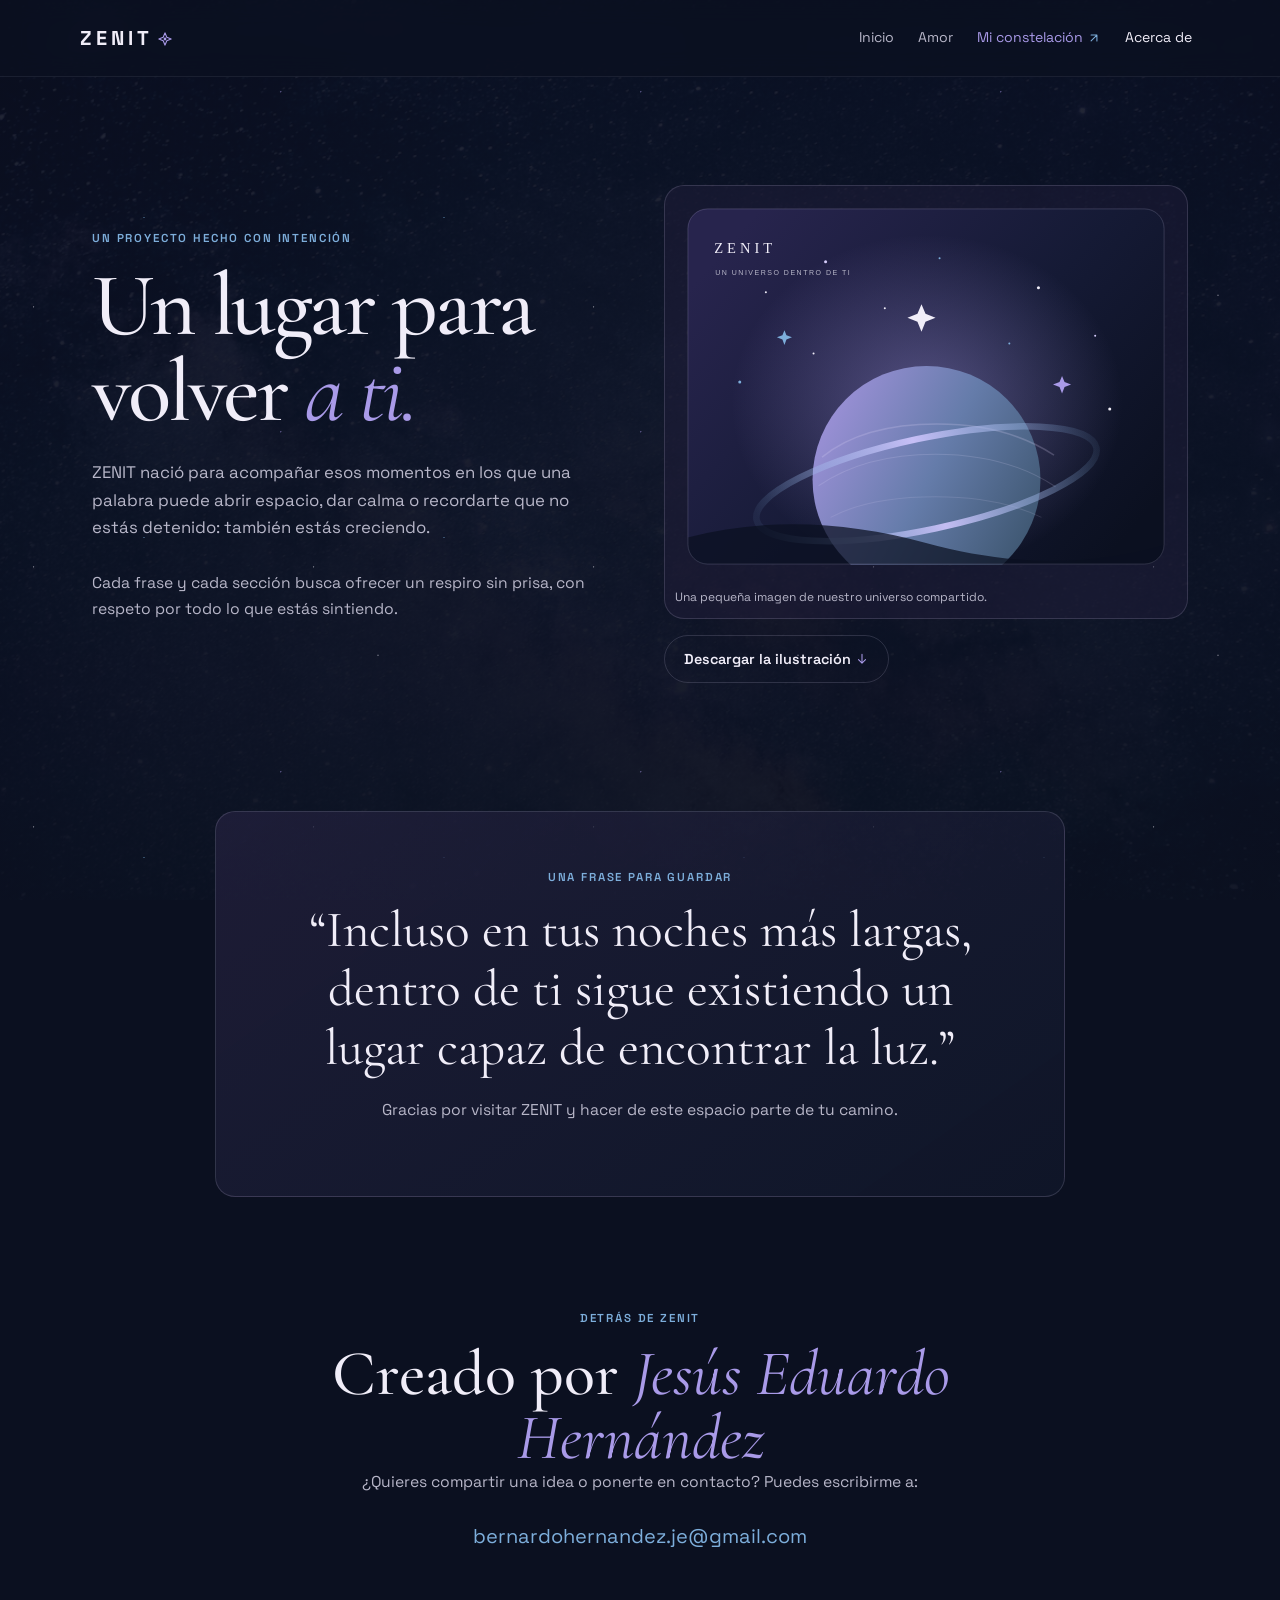
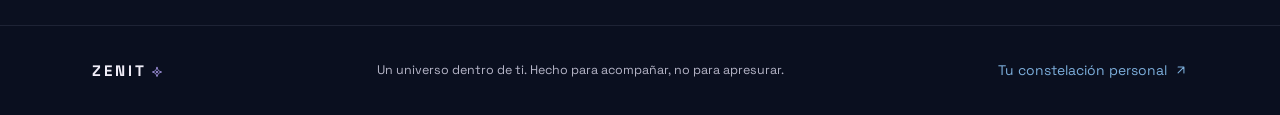
<file: acerca.html>
<!doctype html>
<html lang="es">
<head>
  <meta charset="UTF-8">
  <meta name="viewport" content="width=device-width, initial-scale=1">
  <meta name="theme-color" content="#0b1020">
  <meta name="description" content="Conoce el propósito de ZENIT y a la persona detrás de este universo de palabras.">
  <title>Acerca de nosotros — ZENIT</title>
  <link rel="preconnect" href="https://fonts.googleapis.com">
  <link rel="preconnect" href="https://fonts.gstatic.com" crossorigin>
  <link href="https://cdn.jsdelivr.net/npm/bootstrap@5.3.3/dist/css/bootstrap.min.css" rel="stylesheet" integrity="sha384-QWTKZyjpPEjISv5WaRU9OFeRpok6YctnYmDr5pNlyT2bRjXh0JMhjY6hW+ALEwIH" crossorigin="anonymous">
  <link href="https://fonts.googleapis.com/css2?family=Cormorant+Garamond:wght@400;500;600;700&family=Space+Grotesk:wght@400;500;600;700&display=swap" rel="stylesheet">
  <link href="css/styles.css" rel="stylesheet">
</head>
<body data-page="acerca">
  <a class="saltar" href="#contenido">Saltar al contenido</a>
  <header class="cabecera">
    <nav class="navbar navbar-expand-lg navbar-dark navegacion container contenedor" aria-label="Navegación principal">
      <a class="navbar-brand logo" href="index.html" aria-label="ZENIT, ir al inicio">ZENIT<img class="icono icono-logo" src="assets/icons/star.svg" alt="" aria-hidden="true"></a>
      <button class="navbar-toggler boton-menu" type="button" data-bs-toggle="collapse" data-bs-target="#menuPrincipal" aria-controls="menuPrincipal" aria-expanded="false" aria-label="Abrir menú">
        <img class="icono icono-menu" src="assets/icons/menu.svg" alt="" aria-hidden="true">
      </button>
      <div class="collapse navbar-collapse menu" id="menuPrincipal">
        <ul class="navbar-nav ms-auto lista-menu">
          <li class="nav-item"><a class="nav-link enlace-menu" href="index.html">Inicio</a></li>
          <li class="nav-item"><a class="nav-link enlace-menu" href="amor.html">Amor</a></li>
          <li class="nav-item"><a class="nav-link enlace-menu destacado" href="constelacion.html">Mi constelación <img class="icono" src="assets/icons/arrow-up-right.svg" alt="" aria-hidden="true"></a></li>
          <li class="nav-item"><a class="nav-link enlace-menu actual active" aria-current="page" href="acerca.html">Acerca de</a></li>
        </ul>
      </div>
    </nav>
  </header>
  <main id="contenido">


    <section class="portada-tema container contenedor pagina-acerca" aria-labelledby="titulo-principal">
      <div class="row align-items-center g-5">
        <div class="col-lg-6">
          <p class="etiqueta">Un proyecto hecho con intención</p>
          <h1 class="titulo-principal" id="titulo-principal">Un lugar para volver <em>a ti.</em></h1>
          <p class="descripcion">ZENIT nació para acompañar esos momentos en los que una palabra puede abrir espacio, dar calma o recordarte que no estás detenido: también estás creciendo.</p>
          <p class="texto-apoyo">Cada frase y cada sección busca ofrecer un respiro sin prisa, con respeto por todo lo que estás sintiendo.</p>
        </div>
        <div class="col-lg-6">
          <figure class="imagen-acerca">
            <img class="img-fluid" src="assets/zenit-universo.svg" alt="Ilustración original de un planeta luminoso y sus anillos bajo un cielo estrellado." width="1000" height="760">
            <figcaption class="pie-foto">Una pequeña imagen de nuestro universo compartido.</figcaption>
          </figure>
          <a class="btn boton-secundario boton-descarga" href="assets/zenit-universo.svg" download="zenit-universo.svg">Descargar la ilustración <img class="icono" src="assets/icons/arrow-down.svg" alt="" aria-hidden="true"></a>
        </div>
      </div>
    </section>


    <section class="seccion container contenedor" aria-labelledby="titulo-proposito">
      <div class="tarjeta-proposito">
        <p class="etiqueta">Una frase para guardar</p>
        <blockquote class="frase-proposito" id="titulo-proposito">“Incluso en tus noches más largas, dentro de ti sigue existiendo un lugar capaz de encontrar la luz.”</blockquote>
        <p class="texto-apoyo">Gracias por visitar ZENIT y hacer de este espacio parte de tu camino.</p>
      </div>
    </section>


    <section class="seccion container contenedor" aria-labelledby="titulo-contacto">
      <div class="contacto-acerca">
        <p class="etiqueta">Detrás de ZENIT</p>
        <h2 class="titulo-seccion" id="titulo-contacto">Creado por <em>Jesús Eduardo Hernández</em></h2>
        <p class="texto-apoyo">¿Quieres compartir una idea o ponerte en contacto? Puedes escribirme a:</p>
        <a class="enlace-correo" href="mailto:bernardohernandez.je@gmail.com">bernardohernandez.je@gmail.com</a>
      </div>
    </section>


  </main>
  <footer class="pie">
    <div class="container contenedor contenido-pie">
      <a class="logo logo-pie" href="index.html">ZENIT<img class="icono icono-logo" src="assets/icons/star.svg" alt="" aria-hidden="true"></a>
      <p class="nota-pie">Un universo dentro de ti. Hecho para acompañar, no para apresurar.</p>
      <a class="enlace-pie" href="constelacion.html">Tu constelación personal <img class="icono" src="assets/icons/arrow-up-right.svg" alt="" aria-hidden="true"></a>
    </div>
  </footer>
  <script src="https://cdn.jsdelivr.net/npm/bootstrap@5.3.3/dist/js/bootstrap.bundle.min.js" integrity="sha384-YvpcrYf0tY3lHB60NNkmXc5s9fDVZLESaAA55NDzOxhy9GkcIdslK1eN7N6jIeHz" crossorigin="anonymous"></script>
  <script src="js/frases.js"></script>
  <script src="js/app.js"></script>
</body>
</html>
</file>
<file: css/styles.css>
:root {
  --noche: #0b1020;
  --lila: #a99ae8;
  --cielo: #7daedb;
  --claro: #f0edf8;
  --suave: #b7b6c8;
  --borde: rgba(215, 211, 240, 0.16);
  --serif: "Cormorant Garamond", Georgia, serif;
  --sans: "Space Grotesk", Arial, sans-serif;
  color-scheme: dark;
}

* {
  box-sizing: border-box;
}

html {
  scroll-behavior: smooth;
}

/* Revela las imágenes dentro de su marco sin moverlas ni cambiar su tamaño. */
img {
  animation: aparecer 650ms ease-out;
}

@keyframes aparecer {
  from {
    opacity: 0;
    clip-path: inset(0 100% 0 0);
  }
  to {
    opacity: 1;
    clip-path: inset(0 0 0 0);
  }
}

body {
  position: relative;
  min-width: 320px;
  margin: 0;
  overflow-x: hidden;
  background-color: var(--noche);
  background-image: linear-gradient(rgba(11, 16, 32, 0.9), rgba(11, 16, 32, 0.96)), url("../assets/constelacion.webp");
  background-position: center top;
  background-size: cover;
  background-attachment: fixed;
  color: var(--claro);
  font-family: var(--sans);
  font-size: 0.98rem;
  line-height: 1.65;
}

body::before {
  position: fixed;
  z-index: -1;
  inset: 0;
  background-image: radial-gradient(1px 1px at 12% 18%, rgba(240, 237, 248, 0.72) 50%, transparent 100%), radial-gradient(1px 1px at 78% 27%, rgba(169, 154, 232, 0.8) 50%, transparent 100%), radial-gradient(1px 1px at 48% 68%, rgba(125, 174, 219, 0.7) 50%, transparent 100%), radial-gradient(1px 1px at 90% 82%, rgba(240, 237, 248, 0.62) 50%, transparent 100%);
  background-size: 280px 260px, 360px 340px, 300px 320px, 420px 360px;
  content: "";
  opacity: 0.55;
  pointer-events: none;
}

a {
  color: var(--cielo);
  text-decoration: none;
}

a:hover {
  color: var(--lila);
}

button,
input,
select,
textarea {
  font: inherit;
}

.contenedor {
  width: min(1120px, calc(100% - 3rem));
  margin-inline: auto;
}

.saltar {
  position: absolute;
  top: 0.75rem;
  left: 0.75rem;
  z-index: 20;
  padding: 0.65rem 1rem;
  transform: translateY(-180%);
  border-radius: 0.6rem;
  background: var(--claro);
  color: var(--noche);
}

.saltar:focus {
  transform: translateY(0);
}

:focus-visible {
  outline: 3px solid var(--cielo);
  outline-offset: 3px;
}

.cabecera {
  position: relative;
  z-index: 5;
  border-bottom: 1px solid rgba(215, 211, 240, 0.08);
  background: rgba(11, 16, 32, 0.75);
  backdrop-filter: blur(12px);
}

.navegacion {
  min-height: 76px;
  padding-block: 0.75rem;
}

.logo {
  color: var(--claro);
  font-size: 1.25rem;
  font-weight: 700;
  letter-spacing: 0.2em;
}

.logo:hover {
  color: var(--claro);
}

.icono {
  display: inline-block;
  width: 1em;
  height: 1em;
  margin-left: 0.25em;
  object-fit: contain;
  vertical-align: -0.12em;
  transition: filter 220ms ease;
}

.icono-logo {
  width: 0.8em;
  height: 0.8em;
  margin-left: 0.25rem;
}

.icono-menu {
  width: 1.5rem;
  height: 1.5rem;
  margin: 0;
}

.boton-menu {
  display: grid;
  width: 44px;
  height: 44px;
  place-items: center;
  padding: 0;
  border: 1px solid var(--borde);
  border-radius: 0.6rem;
  background: transparent;
  cursor: pointer;
}

.menu {
  margin-left: auto;
}

.lista-menu {
  display: flex;
  align-items: center;
  gap: 0.5rem;
  margin: 0;
  padding: 0;
  list-style: none;
}

.enlace-menu {
  display: inline-flex;
  align-items: center;
  padding: 0.55rem 0.8rem;
  font-size: 0.88rem;
}

.navbar .navbar-nav .enlace-menu {
  color: var(--suave);
}

.navbar .navbar-nav .enlace-menu:hover,
.navbar .navbar-nav .enlace-menu.actual {
  color: var(--claro);
}

.navbar .navbar-nav .enlace-menu.destacado {
  color: var(--lila);
}

.boton-menu:hover,
.boton-menu:focus-visible {
  border-color: var(--cielo);
}

.enlace-menu:hover .icono,
.boton-primario:hover .icono,
.boton-secundario:hover .icono,
.enlace:hover .icono,
.enlace-pie:hover .icono {
  filter: brightness(1.35);
}

.portada {
  display: flex;
  min-height: min(760px, calc(100vh - 76px));
  flex-direction: column;
  justify-content: center;
  overflow: clip;
  padding-top: 4rem;
  padding-bottom: 2rem;
}

.portada-cuadricula {
  min-height: 60vh;
}

.texto-portada {
  position: relative;
  z-index: 1;
}

.etiqueta {
  margin: 0 0 0.9rem;
  color: var(--cielo);
  font-size: 0.72rem;
  font-weight: 600;
  letter-spacing: 0.16em;
  text-transform: uppercase;
}

.titulo-principal {
  max-width: 900px;
  margin: 0;
  color: var(--claro);
  font-family: var(--serif);
  font-size: clamp(3.4rem, 8vw, 7rem);
  font-weight: 500;
  letter-spacing: -0.035em;
  line-height: 0.96;
}

.titulo-principal em,
.titulo-seccion em {
  color: var(--lila);
  font-weight: 400;
}

.descripcion {
  max-width: 610px;
  margin: 1.5rem 0 1.8rem;
  color: var(--suave);
  font-size: 1.05rem;
}

.botones-portada {
  display: flex;
  flex-wrap: wrap;
  gap: 0.75rem;
}

.boton-primario,
.boton-secundario {
  display: inline-flex;
  min-height: 48px;
  align-items: center;
  justify-content: center;
  padding: 0.75rem 1.2rem;
  border: 1px solid transparent;
  border-radius: 999px;
  font-size: 0.9rem;
  font-weight: 600;
  line-height: 1.3;
  cursor: pointer;
  transition: background-color 180ms ease, color 180ms ease, border-color 180ms ease, transform 180ms ease;
}

.boton-primario {
  border-color: var(--lila);
  background: var(--lila);
  color: var(--noche);
}

.boton-primario:hover {
  transform: translateY(-2px);
  border-color: #c3b9f1;
  background: #c3b9f1;
  color: var(--noche);
}

.boton-secundario {
  border-color: var(--borde);
  background: transparent;
  color: var(--claro);
}

.boton-secundario:hover {
  border-color: var(--cielo);
  background: rgba(125, 174, 219, 0.1);
  color: var(--claro);
}

.boton-sorpresa {
  margin-top: 0.5rem;
}

.frase-aleatoria {
  max-width: 610px;
  margin-top: 1.3rem;
  color: var(--lila);
  font-family: var(--serif);
  font-size: 1.55rem;
  line-height: 1.25;
}

.imagen-portada-columna {
  display: flex;
  justify-content: center;
}

.marco-portada {
  width: min(100%, 390px);
  margin: 0;
  padding: 0.65rem;
  transform: rotate(2deg);
  border: 1px solid var(--borde);
  border-radius: 48% 48% 1.2rem 1.2rem;
  background: rgba(36, 33, 63, 0.42);
}

.imagen-portada {
  display: block;
  width: 100%;
  aspect-ratio: 4 / 5;
  border-radius: 48% 48% 0.8rem 0.8rem;
  object-fit: cover;
  transition: filter 350ms ease, transform 650ms ease;
}

.marco-imagen-portada {
  overflow: hidden;
  border-radius: 48% 48% 0.8rem 0.8rem;
}

.marco-portada:hover .imagen-portada,
.marco-portada:focus-within .imagen-portada {
  transform: scale(1.08);
  filter: brightness(1.08);
}

.imagen-tema {
  position: relative;
  width: min(100%, 900px);
  margin: 2rem 0 0;
}

.marco-imagen-tema {
  overflow: hidden;
  border-radius: 1rem;
}

.imagen-tema img {
  display: block;
  width: 100%;
  height: clamp(180px, 30vw, 320px);
  border: 1px solid var(--borde);
  border-radius: 1rem;
  object-fit: cover;
  transition: filter 350ms ease, transform 650ms ease;
}
.imagen-tema:hover img {
  transform: scale(1.08);
  filter: brightness(1.08);
}

.pie-foto {
  display: block;
  margin-top: 0.65rem;
  color: var(--suave);
  font-size: 0.75rem;
}

.nota-desplazamiento {
  margin: auto 0 0;
  color: var(--suave);
  font-size: 0.72rem;
  letter-spacing: 0.12em;
  text-transform: uppercase;
}

.seccion {
  padding-top: 5.5rem;
  padding-bottom: 1.5rem;
}

.cabecera-seccion {
  margin-bottom: 1.5rem;
}

.cabecera-categorias {
  align-items: end;
}

.cabecera-categorias .texto-apoyo {
  margin: 0;
}

.titulo-seccion {
  max-width: 760px;
  margin: 0;
  color: var(--claro);
  font-family: var(--serif);
  font-size: clamp(2.5rem, 5vw, 4.25rem);
  font-weight: 500;
  line-height: 1;
}

.texto-apoyo {
  color: var(--suave);
}

.rejilla-temas {
  margin-top: 1rem;
}

/* Mantiene una, dos o tres columnas en los mismos cortes que Bootstrap. */
.columna-tema,
.columna-momento {
  flex: 0 0 100%;
  max-width: 100%;
}

@media (min-width: 768px) {
  .columna-tema,
  .columna-momento {
    flex-basis: 50%;
    max-width: 50%;
  }
}

@media (min-width: 992px) {
  .columna-tema,
  .columna-momento {
    flex-basis: 33.333333%;
    max-width: 33.333333%;
  }
}

.enlace-momento {
  display: flex;
  min-height: 120px;
  flex-direction: column;
  justify-content: center;
  gap: 0.45rem;
  padding: 1.35rem 1.5rem;
  border: 1px solid var(--borde);
  border-radius: 0.9rem;
  background: rgba(36, 33, 63, 0.48);
  color: var(--claro);
  font-family: var(--serif);
  font-size: 1.55rem;
  line-height: 1.1;
  transition: border-color 180ms ease, background-color 180ms ease, transform 180ms ease;
}

.enlace-momento span {
  color: var(--suave);
  font-family: var(--sans);
  font-size: 0.76rem;
  line-height: 1.4;
}

.enlace-momento:hover {
  transform: translateY(-2px);
  border-color: rgba(169, 154, 232, 0.55);
  background: rgba(36, 33, 63, 0.72);
  color: var(--claro);
}

.seccion-frases {
  margin-top: 4rem;
  padding-top: 5rem;
  padding-bottom: 5rem;
  background: linear-gradient(180deg, transparent, rgba(36, 33, 63, 0.44), transparent);
}

.cabecera-destacadas {
  display: flex;
  flex-wrap: wrap;
  align-items: end;
  justify-content: space-between;
  gap: 1rem;
}

.enlace,
.enlace-pie {
  color: var(--cielo);
  font-size: 0.87rem;
}

.enlace:hover,
.enlace-pie:hover {
  color: var(--claro);
}

.tarjeta-tema {
  position: relative;
  display: flex;
  min-height: 250px;
  flex-direction: column;
  justify-content: space-between;
  overflow: hidden;
  padding: 1.5rem;
  border: 1px solid var(--borde);
  border-radius: 1rem;
  background: linear-gradient(145deg, rgba(36, 33, 63, 0.9), rgba(17, 24, 43, 0.8));
  color: var(--claro);
  transition: transform 180ms ease, border-color 180ms ease;
}

.tarjeta-tema::after {
  position: absolute;
  right: -2rem;
  bottom: -3rem;
  width: 11rem;
  aspect-ratio: 1;
  border-radius: 50%;
  background: radial-gradient(circle, rgba(169, 154, 232, 0.17), transparent 70%);
  content: "";
}

.tarjeta-tema:hover {
  transform: translateY(-4px);
  border-color: rgba(169, 154, 232, 0.58);
  color: var(--claro);
}

.fondo-amor {
  background: linear-gradient(145deg, rgba(78, 42, 80, 0.58), rgba(17, 24, 43, 0.92));
}

.fondo-orgullo {
  background: linear-gradient(145deg, rgba(37, 46, 75, 0.82), rgba(17, 24, 43, 0.94));
}

.fondo-renacer {
  background: linear-gradient(145deg, rgba(47, 74, 81, 0.52), rgba(17, 24, 43, 0.94));
}

.icono-tema {
  width: 1.8rem;
  height: 1.8rem;
  color: var(--lila);
  object-fit: contain;
  transition: filter 300ms ease;
}
.tarjeta-tema:hover .icono-tema {
  filter: drop-shadow(0 0 8px rgba(169, 154, 232, 0.65));
}

.numero-tema {
  color: var(--suave);
  font-size: 0.7rem;
  letter-spacing: 0.13em;
  text-transform: uppercase;
}

.tarjeta-tema h3 {
  margin: 0.45rem 0;
  font-family: var(--serif);
  font-size: 2.8rem;
  font-weight: 500;
}

.enlace-tema {
  color: var(--cielo);
  font-size: 0.8rem;
}

.rejilla-frases {
  --bs-gutter-y: 1rem;
}

.columna-frase {
  display: flex;
  min-width: 0;
}

.tarjeta-frase {
  position: relative;
  display: flex;
  width: 100%;
  flex-direction: column;
  padding: 1.35rem;
  border: 1px solid var(--borde);
  border-radius: 1rem;
  background: linear-gradient(150deg, rgba(36, 33, 63, 0.73), rgba(17, 24, 43, 0.86));
  color: var(--claro);
  transition: border-color 180ms ease, transform 180ms ease;
}

.tarjeta-frase:hover {
  transform: translateY(-2px);
  border-color: rgba(169, 154, 232, 0.42);
}

.datos-frase {
  display: flex;
  flex-wrap: wrap;
  gap: 0.4rem;
  color: var(--cielo);
  font-size: 0.67rem;
  letter-spacing: 0.08em;
  text-transform: uppercase;
}

.tema {
  color: var(--suave);
}

.frase {
  flex-grow: 1;
  margin: 1.15rem 0 1.35rem;
  color: var(--claro);
  font-family: var(--serif);
  font-size: 1.7rem;
  font-weight: 500;
  line-height: 1.13;
}

.autor {
  display: block;
  margin-top: 0.7rem;
  color: var(--suave);
  font-family: var(--sans);
  font-size: 0.74rem;
  font-style: normal;
}

.acciones {
  display: flex;
  flex-wrap: wrap;
  gap: 0.4rem;
  margin-top: auto;
}

.boton-accion {
  padding: 0.38rem 0.62rem;
  border: 1px solid var(--borde);
  border-radius: 999px;
  background: transparent;
  color: var(--suave);
  font-size: 0.7rem;
  cursor: pointer;
}

.boton-accion img {
  width: 0.9rem;
  height: 0.9rem;
  margin-right: 0.2rem;
  vertical-align: -0.15rem;
}

.boton-accion:hover,
.boton-accion.activa {
  border-color: var(--lila);
  color: var(--lila);
}

.vacio {
  margin: 0;
  padding: 1.5rem;
  border: 1px dashed var(--borde);
  border-radius: 0.9rem;
  color: var(--suave);
  text-align: center;
}

.portada-tema {
  position: relative;
  padding-top: clamp(5rem, 12vh, 8rem);
  padding-bottom: 2.5rem;
}

.portada-tema .titulo-principal {
  max-width: 880px;
  font-size: clamp(3.2rem, 7vw, 6.4rem);
}

.portada-tema .descripcion {
  max-width: 650px;
}

.pagina-acerca {
  min-height: 0;
  padding-top: clamp(5rem, 12vh, 8rem);
}

.pagina-acerca .titulo-principal {
  font-size: clamp(3.2rem, 7vw, 5.8rem);
}

.imagen-acerca {
  margin: 0;
  padding: 0.65rem;
  overflow: hidden;
  border: 1px solid var(--borde);
  border-radius: 1.25rem;
  background: rgba(36, 33, 63, 0.42);
}

.imagen-acerca img {
  display: block;
  width: 100%;
  border-radius: 0.8rem;
  transition: filter 350ms ease, transform 650ms ease;
}

.imagen-acerca:hover img {
  transform: scale(1.04);
  filter: brightness(1.08);
}

.boton-descarga {
  margin-top: 1rem;
}

.tarjeta-proposito {
  max-width: 850px;
  margin-inline: auto;
  padding: clamp(1.5rem, 5vw, 3.5rem);
  border: 1px solid var(--borde);
  border-radius: 1.25rem;
  background: linear-gradient(145deg, rgba(36, 33, 63, 0.72), rgba(17, 24, 43, 0.76));
  text-align: center;
}

.frase-proposito {
  margin: 0 auto 1.25rem;
  color: var(--claro);
  font-family: var(--serif);
  font-size: clamp(2rem, 4vw, 3.3rem);
  line-height: 1.15;
}

.contacto-acerca {
  max-width: 760px;
  margin-inline: auto;
  text-align: center;
}

.contacto-acerca .titulo-seccion {
  margin-inline: auto;
}

.enlace-correo {
  display: inline-block;
  margin-top: 0.5rem;
  color: var(--cielo);
  font-size: clamp(1rem, 3vw, 1.25rem);
  overflow-wrap: anywhere;
}

.enlace-correo:hover {
  color: var(--lila);
}

.tema-amor::after,
.tema-orgullo::after,
.tema-renacer::after,
.tema-personal::after {
  position: absolute;
  z-index: -1;
  top: 8%;
  right: 2%;
  width: min(42vw, 460px);
  aspect-ratio: 1;
  border-radius: 50%;
  content: "";
  filter: blur(25px);
  opacity: 0.55;
  pointer-events: none;
}

.tema-amor::after {
  background: radial-gradient(circle, rgba(191, 111, 171, 0.25), transparent 68%);
}

.tema-orgullo::after {
  background: radial-gradient(circle, rgba(95, 122, 176, 0.23), transparent 68%);
}

.tema-renacer::after {
  background: radial-gradient(circle, rgba(115, 180, 153, 0.2), transparent 68%);
}

.tema-personal::after {
  background: radial-gradient(circle, rgba(169, 154, 232, 0.22), transparent 68%);
}

.temas {
  display: flex;
  flex-wrap: wrap;
  gap: 0.55rem;
  margin-top: 1.5rem;
}

.temas span {
  padding: 0.35rem 0.7rem;
  border: 1px solid var(--borde);
  border-radius: 999px;
  color: var(--suave);
  font-size: 0.72rem;
}

.titulo-corto {
  margin: 0;
  color: var(--claro);
  font-family: var(--serif);
  font-size: 1.9rem;
  font-weight: 500;
}

.filtros {
  align-items: end;
  padding: 1.2rem;
  border: 1px solid var(--borde);
  border-radius: 1rem;
  background: rgba(36, 33, 63, 0.28);
}

.campo-filtro {
  min-width: 0;
}

.etiqueta-campo {
  display: block;
  margin-bottom: 0.45rem;
  color: var(--claro);
  font-size: 0.84rem;
}

.campo {
  display: block;
  width: 100%;
  min-height: 48px;
  padding: 0.65rem 0.8rem;
  border: 1px solid rgba(215, 211, 240, 0.24);
  border-radius: 0.7rem;
  background-color: rgba(11, 16, 32, 0.78);
  color: var(--claro);
}

.campo::placeholder {
  color: #aaa9bd;
}

.campo:focus {
  border-color: var(--cielo);
  background-color: rgba(11, 16, 32, 0.95);
  color: var(--claro);
  box-shadow: 0 0 0 0.2rem rgba(125, 174, 219, 0.13);
}

select.campo option {
  background: var(--noche);
  color: var(--claro);
}

.form-select.campo {
  --bs-form-select-bg-img: url("data:image/svg+xml,%3csvg xmlns='http://www.w3.org/2000/svg' viewBox='0 0 16 16'%3e%3cpath fill='none' stroke='%23f0edf8' stroke-linecap='round' stroke-linejoin='round' stroke-width='2' d='m2 5 6 6 6-6'/%3e%3c/svg%3e");
}

.casilla {
  display: block;
}

.casilla input {
  width: 1rem;
  height: 1rem;
  margin-top: 0.3rem;
  accent-color: var(--lila);
}

.casilla label {
  color: var(--claro);
  font-size: 0.84rem;
}

.casilla .error {
  display: block;
}

.fila-formulario {
  margin-bottom: 1rem;
}

.error {
  display: block;
  color: #f0a8b7;
  font-size: 0.78rem;
}

.respuesta {
  min-height: 1.5rem;
  margin: 1rem 0 0;
  color: var(--cielo);
  font-size: 0.86rem;
}

.formulario {
  padding: clamp(1.1rem, 4vw, 2rem);
  border: 1px solid var(--borde);
  border-radius: 1rem;
  background: rgba(36, 33, 63, 0.28);
}

.diseno-formulario {
  align-items: start;
}

.encabezado-lista {
  display: flex;
  flex-wrap: wrap;
  align-items: center;
  justify-content: space-between;
  gap: 0.5rem;
  margin-top: 2rem;
}

.encabezado-lista .texto-apoyo {
  margin: 0;
}

.encabezado-lista + .rejilla-frases {
  margin-top: 0.5rem;
}

.aviso {
  min-height: 1.6rem;
  margin-top: 1.5rem;
  margin-bottom: 0;
  color: var(--cielo);
  font-size: 0.82rem;
}

.pie {
  margin-top: 3rem;
  padding: 2rem 0;
  border-top: 1px solid rgba(215, 211, 240, 0.1);
  background: rgba(11, 16, 32, 0.54);
}

.contenido-pie {
  display: flex;
  align-items: center;
  justify-content: space-between;
  gap: 1rem;
}

.logo-pie {
  font-size: 0.95rem;
}

.nota-pie {
  margin: 0;
  color: var(--suave);
  font-size: 0.78rem;
}

@media (max-width: 991px) {
  .menu {
    padding-top: 0.5rem;
  }

  .lista-menu {
    align-items: stretch;
    gap: 0.15rem;
  }

  .enlace-menu {
    justify-content: space-between;
  }

  .portada-cuadricula {
    min-height: 54vh;
  }
}

@media (max-width: 767px) {
  body {
    background-attachment: scroll;
  }

  .contenedor {
    width: calc(100% - 2rem);
  }

  .portada {
    min-height: 650px;
    padding-top: 3rem;
  }

  .titulo-principal {
    font-size: clamp(3.2rem, 15vw, 5rem);
  }

  .portada-tema .titulo-principal {
    font-size: clamp(3rem, 13vw, 4.8rem);
  }

  .seccion {
    padding-top: 4rem;
  }

  .tarjeta-tema {
    min-height: 215px;
  }

  .frase {
    font-size: 1.55rem;
  }

  .contenido-pie {
    align-items: flex-start;
    flex-direction: column;
  }

  .pie {
    margin-top: 2rem;
  }
}

@media (max-width: 560px) {
  .imagen-tema img {
    height: 220px;
  }
}

@media (prefers-reduced-motion: reduce) {
  html {
    scroll-behavior: auto;
  }

  *,
  *::before,
  *::after {
    scroll-behavior: auto !important;
    transition-duration: 0.01ms !important;
    animation-duration: 0.01ms !important;
    animation-iteration-count: 1 !important;
  }
}
</file>
